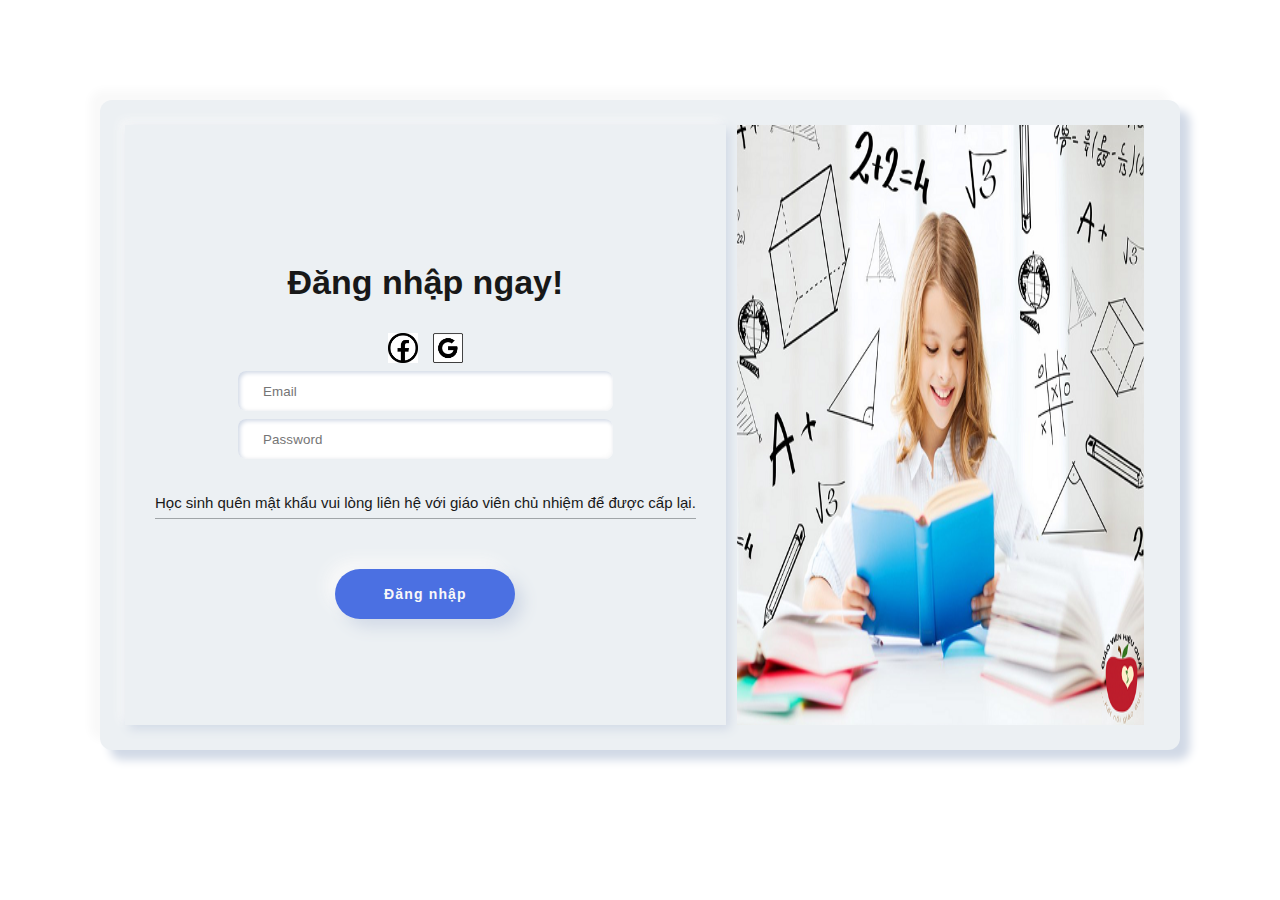
<file: index.html>
<!DOCTYPE html>
<html lang="en">
<head>
    <meta charset="UTF-8">
    <meta http-equiv="X-UA-Compatible" content="IE=edge">
    <meta name="viewport" content="width=device-width, initial-scale=1.0">
    <link rel="stylesheet" href="index.css">
    <title>Website</title>
</head>
<body>
    <div id="main">
        <div id="wrap">
            <div class="container">
                <form class="form" id="b-form" method="", action="">
                    <div>
                        <h2 class="form_title title">Đăng nhập ngay!</h2>
                    </div>
                    <div class="form_icon_container">
                        <img class="form__icon" src="./public/assets/facebook.png" alt="">
                        <img class="form__icon" src="./public/assets/google.png" alt="">
                    </div>
                    <div class="form">
                        <input id="inputName" value="" class="form__input" type="text" placeholder="Email">
                        <input id="inputPass" value="" class="form__input" type="password" placeholder="Password">
                        <a class="form__link" href="#">Học sinh quên mật khẩu vui lòng liên hệ với giáo viên chủ nhiệm để được cấp lại.</a>
                    </div>
                    <div class="button_container">
                        <button id ="btn_signin" class="button" type='button'>Đăng nhập</button>
                    </div>
                </form>
            </div>
            <div class="switch_container">
                <img src="./public/assets/anh.png" alt="">
            </div>
        </div>
    </div>
    <script  src="index.js"></script>
</body>
</html>
</file>
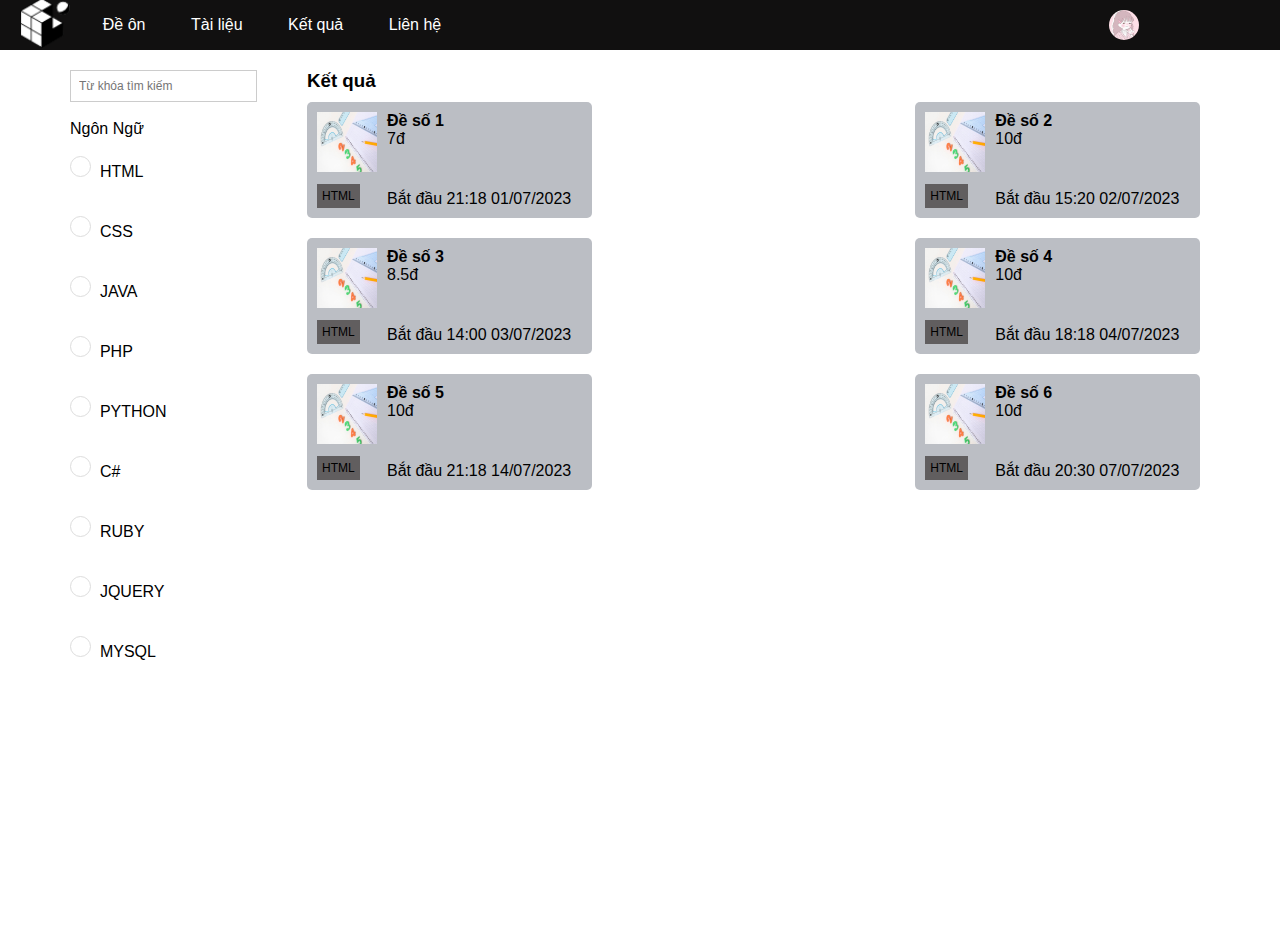
<file: routes/kết_quả.html>
<!DOCTYPE html>
<html lang="en">
<head>
    <meta charset="UTF-8">
    <meta http-equiv="X-UA-Compatible" content="IE=edge">
    <meta name="viewport" content="width=device-width, initial-scale=1.0">
    <link rel="stylesheet" href="../menu.css">
    <link rel="stylesheet" href="../css/kết_quả.css">
    
    <title>Kết quả</title>
</head>
<body>
    <div id="header">
        <div id="logo-header">
            <a href="main.html" title="Logo">
                <img src="../public/assets/favicon.png" href="#" alt="logo">
            </a>
        </div>
        <nav id="navMenu">
            <ul>
                <li>
                    <a href="đề_ôn.html" title="Đề ôn">Đề ôn</a>
                </li>
                <li>
                    <a href="" title="Tài liệu tham khảo">Tài liệu</a>
                    
                    

            
                </li>
                <li>
                    <a href="kết_quả.html" title="Kết quả">Kết quả</a>
                </li>
                <li>
                    <a href="liên_hệ.html" title="Liên hệ">Liên hệ</a>
                </li>
            </ul>
        </nav>
        <div id="logout_container">
            <div id="btnAvatar">
                <div id="avatar">
                    <div class="drop">
                        <div class="drop_container">
                            <a href="profile.html">Thông tin cá nhân</a>
                            <a href="../index.html">Đăng xuất</a>
                        </div>
                    </div>
                </div>
                <p id="name"></p>
            </div>
        </div>
    </div>
    <div id="main">
        <div class="left_contentlist scroll">
            <div id="search_container">
                <input class="search_bar" type="text" value="" placeholder="Từ khóa tìm kiếm">
            </div>
            <div class="filter">
                    <br>
                        <p style="text-decoration: none;">Ngôn Ngữ</p>
                    <br>
						<ul>
                            <li>
                                <input type="checkbox" id="1" class="checkbox-round">
                                <label for="1">&nbsp;HTML</label>
                            </li>
                            <li>
                              
                                <input type="checkbox" id="2" class="checkbox-round">
                                <label for="2">&nbsp;CSS</label>
                                 
                            </li>
                            <li>
                                <input type="checkbox" id="3" class="checkbox-round">
                                <label for="3">&nbsp;JAVA</label>
                            </li>
                            <li>
                                <input type="checkbox" id="4" class="checkbox-round">
                                <label for="4">&nbsp;PHP</label>
                            </li>
                            <li>
                                <input type="checkbox" id="5" class="checkbox-round">
                                <label for="5">&nbsp;PYTHON</label>
                            </li>
                            <li>
                                <input type="checkbox" id="6" class="checkbox-round">
                                <label for="6">&nbsp;C#</label>
                            </li>
                            <li>
                                <input type="checkbox" id="7" class="checkbox-round">
                                <label for="7">&nbsp;RUBY</label>
                            </li>
                            <li>
                                <input type="checkbox" id="8" class="checkbox-round">
                                <label for="8">&nbsp;JQUERY</label>
                            </li>
                            <li>
                                <input type="checkbox" id="9" class="checkbox-round">
                                <label for="9">&nbsp;MYSQL</label>
                            </li>
                        </ul>               	
            </div>
        </div>
        <div class="right_container scroll">
            <div>
                <h3><b>Kết quả</b></h3>
            </div>
            <div class="wrap">
                <a class="resCard" href="#">
                    <div class="cardLeft">
                        <img src="../public/assets/Math.jpg">
                    </div>
                    <div class="cardRight">
                        <h5 class="name">Đề số 1</h5>
                        <p class="score">7đ</p>
                        <div class="time">
                            <span>Bắt đầu</span>
                            <span > 21:18 01/07/2023</span>
                        </div>
                        
                        <span class="type">HTML</span>
                    </div>
                    
                </a>
                <a class="resCard" href="#">
                    <div class="cardLeft">
                        <img src="../public/assets/Math.jpg">
                    </div>
                    <div class="cardRight">
                        <h5 class="name">Đề số 2</h5>
                        <p class="score">10đ</p>
                        <div class="time">
                            <span>Bắt đầu</span>
                            <span > 15:20 02/07/2023</span>
                        </div>
                        
                        <span class="type">HTML</span>
                    </div>
                    
                </a>
                <a class="resCard" href="#">
                    <div class="cardLeft">
                        <img src="../public/assets/Math.jpg">
                    </div>
                    <div class="cardRight">
                        <h5 class="name">Đề số 3</h5>
                        <p class="score">8.5đ</p>
                        <div class="time">
                            <span>Bắt đầu</span>
                            <span > 14:00 03/07/2023</span>
                        </div>
                        
                        <span class="type">HTML</span>
                    </div>
                </a>
                <a class="resCard" href="#">
                    <div class="cardLeft">
                        <img src="../public/assets/Math.jpg">
                    </div>
                    <div class="cardRight">
                        <h5 class="name">Đề số 4</h5>
                        <p class="score">10đ</p>
                        <div class="time">
                            <span>Bắt đầu</span>
                            <span > 18:18 04/07/2023</span>
                        </div>
                        
                        <span class="type">HTML</span>
                    </div>
                    
                </a>
                <a class="resCard" href="#">
                    <div class="cardLeft">
                        <img src="../public/assets/Math.jpg">
                    </div>
                    <div class="cardRight">
                        <h5 class="name">Đề số 5</h5>
                        <p class="score">10đ</p>
                        <div class="time">
                            <span>Bắt đầu</span>
                            <span > 21:18 14/07/2023</span>
                        </div>
                        
                        <span class="type">HTML</span>
                    </div>
                    
                </a>
                <a class="resCard" href="#">
                    <div class="cardLeft">
                        <img src="../public/assets/Math.jpg">
                    </div>
                    <div class="cardRight">
                        <h5 class="name">Đề số 6</h5>
                        <p class="score">10đ</p>
                        <div class="time">
                            <span>Bắt đầu</span>
                            <span > 20:30 07/07/2023</span>
                        </div>
                        
                        <span class="type">HTML</span>
                    </div>
                    
                </a>
            </div>
        </div>
    </div>
    <script src="../menu.js"></script>
</body>
</html>
</file>
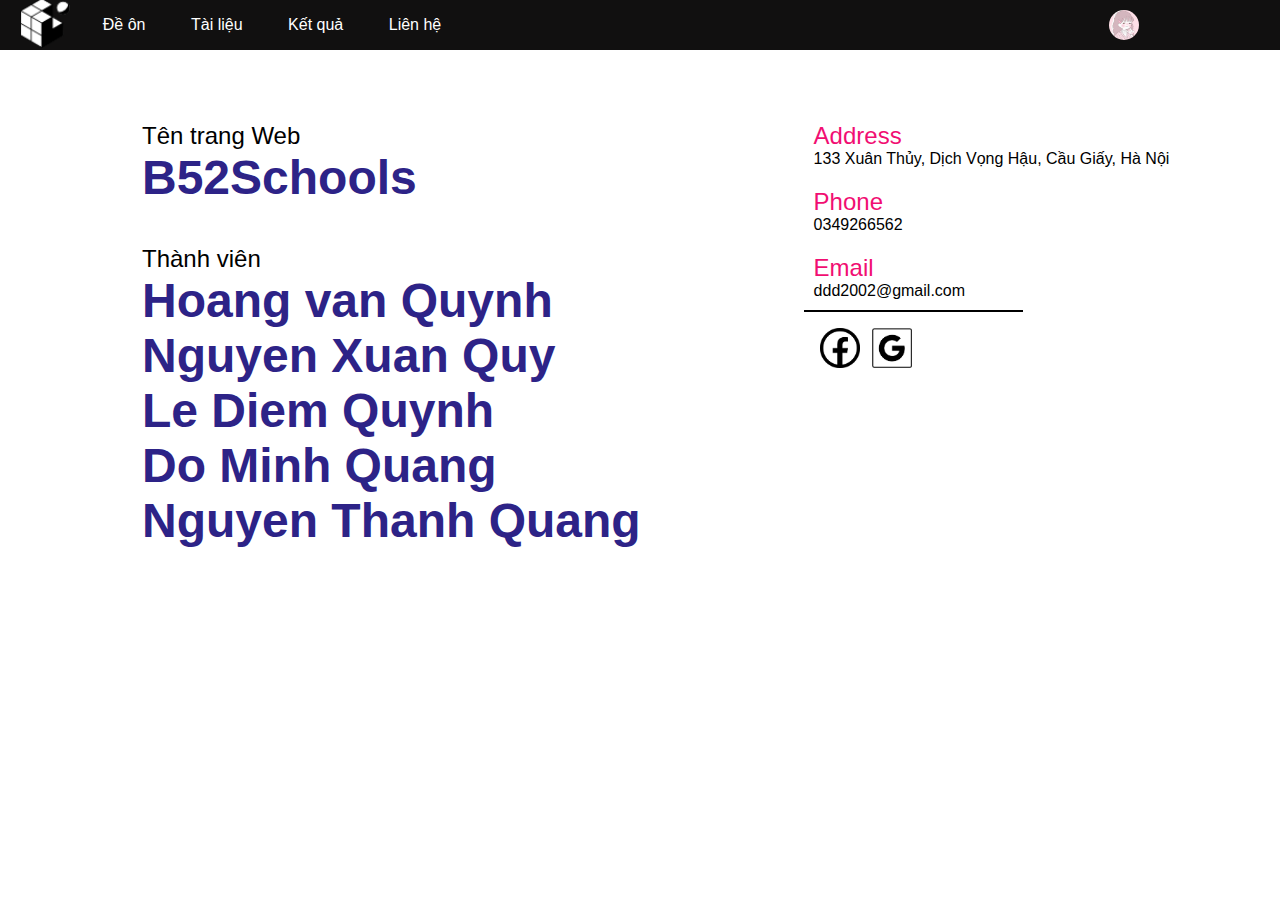
<file: routes/liên_hệ.html>
<!DOCTYPE html>
<html lang="en">
<head>
    <meta charset="UTF-8">
    <meta http-equiv="X-UA-Compatible" content="IE=edge">
    <meta name="viewport" content="width=device-width, initial-scale=1.0">
    <link rel="stylesheet" href="../menu.css">
    <link rel="stylesheet" href="../css/liên_hệ.css">
    <title>Liên hệ</title>
</head>
<body>
    <div id="header">
        <div id="logo-header">
            <a href="main.html" title="Logo">
                <img src="../public/assets/favicon.png" href="#" alt="logo">
            </a>
        </div>
        <nav id="navMenu">
            <ul>
                <li>
                    <a href="đề_ôn.html" title="Đề ôn">Đề ôn</a>
                </li>
                <li>
                    <a href="" title="Tài liệu tham khảo">Tài liệu</a>
                    <ul>
                        <li>
                            <a href="" title="">kHOA HOC HTML CO BAN</a>
                            <ul>
                                <li>
                                    <a href="" title="">HTML</a>
                                </li>
                                <li>
                                    <a href="" title="">JAVA CO BAN</a>
                                </li>
                                <li>
                                    <a href="" title="">FFF</a>
                                </li>
                            </ul>
                        </li>
                        <li>
                            <a href="" title="">KHOA PHP</a>
                                <ul>
                                    <li>
                                        <a href=""title="">PHP CO BAN</a>
                                    </li>
                                    <li>
                                        <a href=""title="">PHP NANG CAO</a>
                                    </li>
                                    <li>
                                        <a href="" title="">LARAVEL</a>
                                    </li>
                                </ul>
                            </li>
                        <li>
                            <a href="" title="">KHOA jAVA</a>
                            <ul>
                                <li>
                                    <a href="" title="">JAVA CO BAN</a>
                                </li>
                                <li>
                                    <a href="" title="">JAVA NANG CAO</a>
                                </li>
                                <li>
                                    <a href="" title="">SPRING TRONG JAVA</a>
                                </li>
                            </ul>
                        </li>
                    </ul>
                </li>
                <li>
                    <a href="kết_quả.html" title="Kết quả">Kết quả</a>
                </li>
                <li>
                    <a href="liên_hệ.html" title="Liên hệ">Liên hệ</a>
                </li>
            </ul>
        </nav>
        <div id="logout_container">
            <div id="btnAvatar">
                <div id="avatar">
                    <div class="drop">
                        <div class="drop_container">
                            <a href="profile.html">Thông tin cá nhân</a>
                            <a href="../index.html">Đăng xuất</a>
                        </div>
                    </div>
                </div>
                <p id="name"></p>
            </div>
        </div>
    </div>

    <section id="main">
        <div id="container">
            <div id="left">
                <div class="card">
                    <div class="conatiner-team">
                        <h5>Tên trang Web </h5>
                        <h2>B52Schools</h2>
                    </div>
                </div>
                <div class="card">
                    <div class="conatiner-team">
                        <h5>Thành viên</h5>
                        <h2>Hoang van Quynh</h2>
                        <h2>Nguyen Xuan Quy</h2>
                        <h2>Le Diem Quynh</h2>
                        <h2>Do Minh Quang</h2>
                        <h2>Nguyen Thanh Quang</h2>
                    </div>
                </div>
            </div>
            <div id="right">
                <div id="rightTop">
                    <div class="conatiner-infomation">
                        <h4>Address</h4>
                        <p>133 Xuân Thủy, Dịch Vọng Hậu, Cầu Giấy, Hà Nội</p>
                        <h4>Phone</h4>
                        <p>0349266562</p>
                        <h4>Email</h4>
                        <p>ddd2002@gmail.com</p>
                    </div>
                </div>

                <hr width="50%" size="2px" style="align-self:left;" color="black" />
                
                <div id="rightBottom">
                    <div class="container-icon">
                        <a target="_blank" href="">
                            <img src="../public/assets/facebook.png">
                        </a>
                        <a target="_blank" href="">
                            <img src="../public/assets/google.png">
                        </a>
                        
                    </div>
                </div>
            </div>
        </div>
    </section>

    <script src="../menu.js"></script>
</body>
</html>
</file>
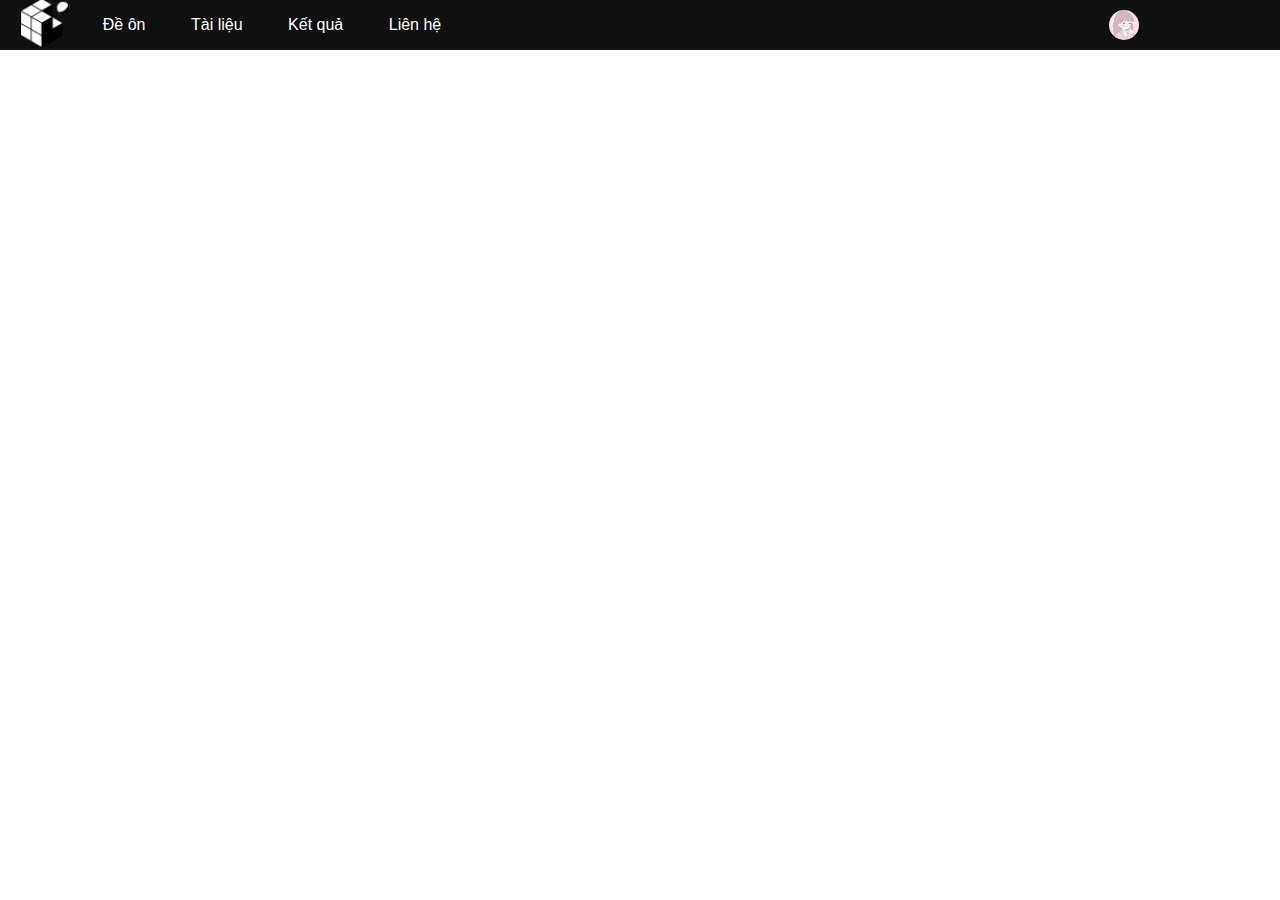
<file: routes/main.html>
<!DOCTYPE html>
<html lang="en">

<head>
    <meta charset="UTF-8">
    <meta http-equiv="X-UA-Compatible" content="IE=edge">
    <meta name="viewport" content="width=device-width, initial-scale=1.0">
    <link rel="stylesheet" href="../css/main.css">
    <link rel="stylesheet" href="../menu.css">

    <title>Trang chủ</title>
</head>

<body>
    <div id="root">
        <div id="header">
            <div id="logo-header">
                <a href="main.html" title="Logo">
                    <img src="../public/assets/favicon.png" href="#" alt="logo">
                </a>
            </div>
            <nav id="navMenu">
                <ul>
                    <li>
                        <a href="đề_ôn.html" title="Đề ôn">Đề ôn</a>
                    </li>
                    <li>
                        <a href="" title="Tài liệu tham khảo">Tài liệu</a>
                        <ul>
                            <li>
                                <a href="" title="">kHOA HOC HTML CO BAN</a>
                                <ul>
                                    <li>
                                        <a href="" title="">HTML</a>
                                    </li>
                                    <li>
                                        <a href="" title="">JAVA CO BAN</a>
                                    </li>
                                    <li>
                                        <a href="" title="">FFF</a>
                                    </li>

                                     
                                     
                                </ul>
                            </li>
                            <li>
                                <a href="" title="">KHOA PHP</a>
                                <ul>
                                    <li>
                                        <a href=""title="">PHP CO BAN</a>
                                    </li>
                                    <li>
                                        <a href=""title="">PHP NANG CAO</a>
                                    </li>
                                    <li>
                                        <a href="" title="">LARAVEL</a>
                                    </li>
                                </ul>
                            </li>
                            <li>
                                <a href=""title="">KHOA jAVA </a>
                                <ul>
                                    <li>
                                        <a href="" title="">JAVA CO BAN</a>
                                    </li>
                                    <li>
                                        <a href="" title="">JAVA NANG CAO</a>
                                    </li>
                                    <li>
                                        <a href="" title="">SPRING TRONG JAVA</a>
                                    </li>
                                </ul>
                            </li>
                        </ul>
                    </li>
                    <li>
                        <a href="kết_quả.html" title="Kết quả">Kết quả</a>
                    </li>
                    <li>
                        <a href="liên_hệ.html" title="Liên hệ">Liên hệ</a>
                    </li>
                </ul>
            </nav>
            <div id="logout_container">
                <div id="btnAvatar">
                    <div id="avatar">
                        <div class="drop">
                            <div class="drop_container">
                                <a href="profile.html">Thông tin cá nhân</a>
                                <a href="../index.html">Đăng xuất</a>
                            </div>
                        </div>
                    </div>
                    <p id="name"></p>
                </div>
            </div>
               
        </div>

        <!-- <div id="main">
            <section id="banner">
                <div id="bannerLeft">
                    <div id="News">
                        <div class="NewsContainer">
                            <div class="NewsRow" >
                                <div class="s">
                                    <a href="https://vnexpress.net/tin-tuc-24h">
                                    <div class="NewsCard">
                                        <img class="imgNews" src="https://i1-vnexpress.vnecdn.net/2022/07/25/anh-1-8207-1658735918-16587359-1869-4455-1658735979.jpg?w=300&h=180&q=100&dpr=1&fit=crop&s=AGqCbYFljOH1dgkxn3oiig">
                                        <div class="WrapNewsDescription">
                                            Một lớp chuyên Anh có hai thủ khoa khối tự nhiên
                                            Thủ khoa khối A01 Lò Hải Long và khối B00 Nguyễn Đăng Khải đều là học sinh lớp chuyên Anh 12A1 của trường THPT chuyên Ngoại ngữ, Đại học Quốc gia Hà Nội.
                                        </div>
                                    </div>
                                    </a>
                                    <a href="https://vnexpress.net/tin-tuc-24h">
                                    <div class="NewsCard">
                                        <img class="imgNews" src="https://i1-vnexpress.vnecdn.net/2022/07/25/hp-2-8094-1658738208-165874200-9126-7151-1658742016.png?w=300&h=180&q=100&dpr=1&fit=crop&s=j1ruDVbgYH5SxIwNm9ySIg">
                                        <div class="WrapNewsDescription">
                                            Lớp học 100% học sinh đạt điểm giỏi môn Văn
                                            Toàn bộ 50 học sinh lớp 12C4, trường THPT Quang Trung, huyện Thủy Nguyên, đạt điểm môn Văn từ 8,25, trong đó 40 em đạt từ 9 trong kỳ thi tốt nghiệp THPT.
                                        </div>
                                    </div>
                                    </a>
                                    <a href="https://vnexpress.net/tin-tuc-24h">
                                    <div class="NewsCard">
                                        <img class="imgNews" src="https://i1-vnexpress.vnecdn.net/2022/07/25/thukhoado1-1658726040-4128-1658726064.jpg?w=300&h=180&q=100&dpr=1&fit=crop&s=VMzv2gJZq8W5wwVnGskovQ">
                                        <div class="WrapNewsDescription">
                                            Nữ sinh không tin mình là thủ khoa khối D01
                                            Được bạn nhắn tin chúc mừng đạt thủ khoa toàn quốc khối D01, Đặng Thị Khánh Linh nói "rất hoang mang", vì nghĩ còn có người cao điểm hơn.
                                        </div>
                                    </div>
                                    </a>
                                </div>
                            </div>
                           
                            <hr width="50%" size="2px" style="align-self:center;" color="black" />

                            <div class="NewsRow">
                                <div class="s">
                                    <a href="https://tuyensinh247.com/">
                                    <div class="NewsCard">
                                        <img class="imgNews" src="https://toplist.vn/images/800px/tuyensinh247com-479391.jpg">
                                        <div class="WrapNewsDescription">
                                           Tuyensinh247.com
                                           Tuyensinh247.com là website học tập trực tuyến được phần lớn các bạn học sinh lựa chọn và tin tưởng theo học. Tuyensinh247.com cung cấp đến các bạn những bài giảng của những giáo viên giỏi, cùng những tư vấn hết sức chính xác về thông tin tuyển sinh.
                                        </div>
                                    </div>
                                    </a>
                                    <a href="https://hocmai.vn/">
                                    <div class="NewsCard">
                                        <img class="imgNews" src="https://toplist.vn/images/800px/hocmaivn-158647.jpg">
                                        <div class="WrapNewsDescription">
                                            Hocmai.vn<br>
                                            Hocmai.vn có một ngân hàng bài giảng đa dạng, sinh động, bám sát cấu trúc đề thi. Đội ngũ giáo viên dồi dào kinh nghiệm, thân thiện và cam kết giải đáp thắc mắc liên quan đến bài của các bạn trong thời gian sớm nhất.
                                        </div>
                                    </div>
                                    </a>
                                    <a href="https://moon.vn/">
                                    <div class="NewsCard">
                                        <img class="imgNews" src="https://toplist.vn/images/800px/moonvn-479395.jpg">
                                        <div class="WrapNewsDescription">
                                            Moon.vn<br>
                                            Moon.vn là một trang web luyện thi online được rất nhiều bạn trẻ lựa chọn theo học, với hệ thống những bài giảng, các bài tập luyện thi của Moon.vn rất đa dạng, chất lượng tốt, cập nhật nhanh chóng, được xây dựng bởi đội ngũ giáo viên giỏi và đầy kinh nghiệm.
                                        </div>
                                    </div>
                                    </a>
                                </div>
                            </div>
                        </div>
                    </div>

                </div> 
                <div id="bannerRight">
                    <div class="container">
                        <div id="groupImg1">

                        </div>
                        <div id="groupImg2">
                            <div id="groupImg2_img1">
                              
                            </div>
                            <div id="groupImg2_img2">
                              
                            </div>
                        </div>
                    </div>
                </div>


            </section>
            <section id="sectionTracNghiem" class="sections">
                <div class="titleTracNghiem">
                    <div class="Ngẫu-Nhiên">
                        <h3 class="backgroundTitle">Ngẫu nhiên</h3>
                        <h3 class="textTitle">Trắc nghiệm ngẫu nhiên</h3>
                    </div>
                    <p>Đề thi được tạo ngẫu nhiên từ kho câu hỏi theo danh mục mà bạn lựa chọn</p>
                </div>
                <div class="titleContainer">
                    <div class="divWrapCategory">
                        <div class="card">
                            <div class="divCategoryContainer">
                                <div class="cardleft">
                                    <div class="divImg">
                                        <img class="imgCategory" src="../public/assets/anh2.jpg">
                                    </div>
                                    <div class="divInfoCategory">
                                        <h5 class="nameCategory">Toán</h5>
                                        <p class="amountQuestion">( 50 câu hỏi )</p>
                                    </div>
                                </div>
                                <div class="cardright">
                                    <div class="button-category">
                                        <a>Bắt đầu</a>
                                    </div>
                                </div>
                            </div>
                        </div>
                        <div class="card">
                            <div class="divCategoryContainer">
                                <div class="cardleft">
                                    <div class="divImg">
                                        <img class="imgCategory" src="../public/assets/anh2.jpg">
                                    </div>
                                    <div class="divInfoCategory">
                                        <h5 class="nameCategory">Văn</h5>
                                        <p class="amountQuestion">( 50 câu hỏi )</p>
                                    </div>
                                </div>
                                <div class="cardright">
                                    <div class="button-category">
                                        <a>Bắt đầu</a>
                                    </div>
                                </div>
                            </div>
                        </div>
                        <div class="card">
                            <div class="divCategoryContainer">
                                <div class="cardleft">
                                    <div class="divImg">
                                        <img class="imgCategory" src="../public/assets/anh2.jpg">
                                    </div>
                                    <div class="divInfoCategory">
                                        <h5 class="nameCategory"> Tiếng anh</h5>
                                        <p class="amountQuestion">( 50 câu hỏi )</p>
                                    </div>
                                </div>
                                <div class="cardright">
                                    <div class="button-category">
                                        <a>Bắt đầu</a>
                                    </div>
                                </div>
                            </div>
                        </div>
                        <div class="card">
                            <div class="divCategoryContainer">
                                <div class="cardleft">
                                    <div class="divImg">
                                        <img class="imgCategory" src="../public/assets/anh2.jpg">
                                    </div>
                                    <div class="divInfoCategory">
                                        <h5 class="nameCategory">Hóa học</h5>
                                        <p class="amountQuestion">( 50 câu hỏi )</p>
                                    </div>
                                </div>
                                <div class="cardright">
                                    <div class="button-category">
                                        <a>Bắt đầu</a>
                                    </div>
                                </div>
                            </div>
                        </div>
                        <div class="card">
                            <div class="divCategoryContainer">
                                <div class="cardleft">
                                    <div class="divImg">
                                        <img class="imgCategory" src="../public/assets/anh2.jpg">
                                    </div>
                                    <div class="divInfoCategory">
                                        <h5 class="nameCategory">Vật lý</h5>
                                        <p class="amountQuestion">( 50 câu hỏi )</p>
                                    </div>
                                </div>
                                <div class="cardright">
                                    <div class="button-category">
                                        <a>Bắt đầu</a>
                                    </div>
                                </div>
                            </div>
                        </div>
                        <div class="card">
                            <div class="divCategoryContainer">
                                <div class="cardleft">
                                    <div class="divImg">
                                        <img class="imgCategory" src="../public/assets/anh2.jpg">
                                    </div>
                                    <div class="divInfoCategory">
                                        <h5 class="nameCategory">Sinh học</h5>
                                        <p class="amountQuestion">( 50 câu hỏi )</p>
                                    </div>
                                </div>
                                <div class="cardright">
                                    <div class="button-category">
                                        <a>Bắt đầu</a>
                                    </div>
                                </div>
                            </div>
                        </div>
                        <div class="card">
                            <div class="divCategoryContainer">
                                <div class="cardleft">
                                    <div class="divImg">
                                        <img class="imgCategory" src="../public/assets/anh2.jpg">
                                    </div>
                                    <div class="divInfoCategory">
                                        <h5 class="nameCategory">Lịch sử</h5>
                                        <p class="amountQuestion">( 50 câu hỏi )</p>
                                    </div>
                                </div>
                                <div class="cardright">
                                    <div class="button-category">
                                        <a>Bắt đầu</a>
                                    </div>
                                </div>
                            </div>
                        </div>
                        <div class="card">
                            <div class="divCategoryContainer">
                                <div class="cardleft">
                                    <div class="divImg">
                                        <img class="imgCategory" src="../public/assets/anh2.jpg">
                                    </div>
                                    <div class="divInfoCategory">
                                        <h5 class="nameCategory">Địa lý</h5>
                                        <p class="amountQuestion">( 50 câu hỏi )</p>
                                    </div>
                                </div>
                                <div class="cardright">
                                    <div class="button-category">
                                        <a>Bắt đầu</a>
                                    </div>
                                </div>
                            </div>
                        </div>
                        <div class="card">
                            <div class="divCategoryContainer">
                                <div class="cardleft">
                                    <div class="divImg">
                                        <img class="imgCategory" src="../public/assets/anh2.jpg">
                                    </div>
                                    <div class="divInfoCategory">
                                        <h5 class="nameCategory">GDCD</h5>
                                        <p class="amountQuestion">( 50 câu hỏi )</p>
                                    </div>
                                </div>
                                <div class="cardright">
                                    <div class="button-category">
                                        <a>Bắt đầu</a>
                                    </div>
                                </div>
                            </div>
                        </div>
                    </div>
                </div>
                
            </section> -->
            <footer></footer>
        </div>

       
    </div>
     <script src="../menu.js"></script>
</body>

</html>
</file>
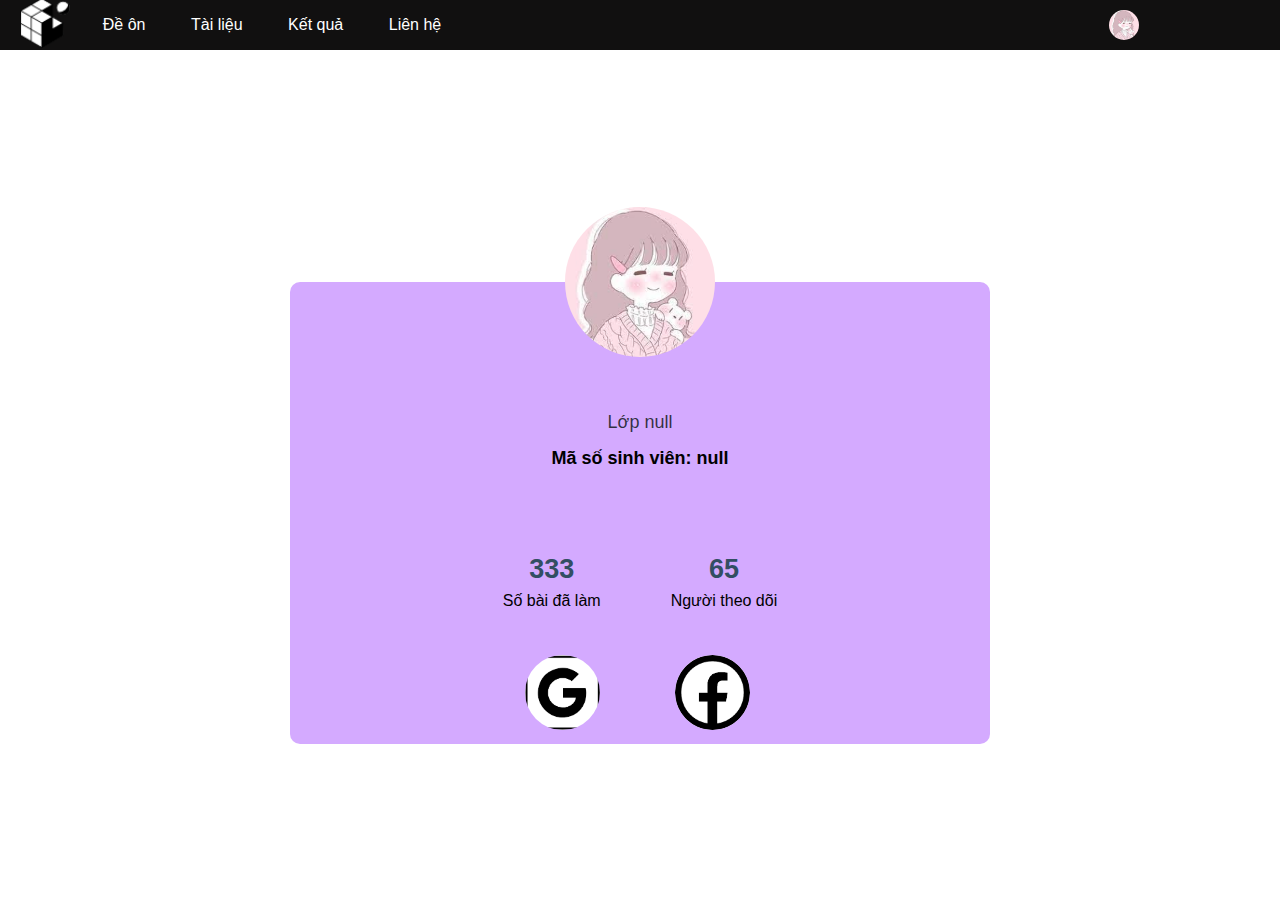
<file: routes/profile.html>
<!DOCTYPE html>
<html lang="en">

<head>
    <meta charset="UTF-8">
    <meta http-equiv="X-UA-Compatible" content="IE=edge">
    <meta name="viewport" content="width=device-width, initial-scale=1.0">
    <link rel="stylesheet" href="../css/profile.css">
    <link rel="stylesheet" href="../menu.css">
    <title>Profile</title>
</head>

<body>
    <div id="header">
        <div id="logo-header">
            <a href="main.html" title="Logo">
                <img src="../public/assets/favicon.png" href="#" alt="logo">
            </a>
        </div>
        <nav id="navMenu">
            <ul>
                <li>
                    <a href="đề_ôn.html" title="Đề ôn">Đề ôn</a>
                </li>
                <li>
                    <a href="" title="Tài liệu tham khảo">Tài liệu</a>
                    <ul>
                        <li>
                            <a href="" title="">kHOA HOC HTML CO BAN</a>
                            <ul>
                                <li>
                                    <a href="" title="">HTML</a>
                                </li>
                                <li>
                                    <a href="" title="">JAVA CO BAN</a>
                                </li>
                                <li>
                                    <a href="" title="">FFF</a>
                                </li>
                            </ul>
                        </li>
                        <li>
                            <a href="" title="">KHOA PHP</a>
                                <ul>
                                    <li>
                                        <a href=""title="">PHP CO BAN</a>
                                    </li>
                                    <li>
                                        <a href=""title="">PHP NANG CAO</a>
                                    </li>
                                    <li>
                                        <a href="" title="">LARAVEL</a>
                                    </li>
                                </ul>
                            </li>
                        <li>
                            <a href="" title="">KHOA jAVA</a>
                            <ul>
                                <li>
                                    <a href="" title="">JAVA CO BAN</a>
                                </li>
                                <li>
                                    <a href="" title="">JAVA NANG CAO</a>
                                </li>
                                <li>
                                    <a href="" title="">SPRING TRONG JAVA</a>
                                </li>
                            </ul>
                        </li>
                    </ul>
                </li>
                <li>
                    <a href="kết_quả.html" title="Kết quả">Kết quả</a>
                </li>
                <li>
                    <a href="liên_hệ.html" title="Liên hệ">Liên hệ</a>
                </li>
            </ul>
        </nav>
        <div id="logout_container">
            <div id="btnAvatar">
                <div id="avatar">
                    <div class="drop">
                        <div class="drop_container">
                            <a href="profile.html">Thông tin cá nhân</a>
                            <a href="../index.html">Đăng xuất</a>
                        </div>
                    </div>
                </div>
                <p id="name"></p>
            </div>
        </div>
    </div>

    <div id="main">
        <div class="profileCard">
            <div class="profileImg">
                <img src="../public/assets/ava.jfif"
                    alt="profile card">
            </div>
            <div class="profileInfomation">
                <div class="profileName" id="name1">Hoang Van Quynh</div>
                <div class="profileClass" id="lop"></div>
                <div class="profileAddress" id="mssv"><span></span></div>
            </div>
            <div class="profileDetail">
                <div class="profileDetailItem">
                  <div class="profileDetailTile">333</div>
                  <div class="profileDetailTxt">Số bài đã làm</div>
                </div>
        
                <div class="profileDetailItem">
                  <div class="profileDetailTile">65</div>
                  <div class="profileDetailTxt">Người theo dõi</div>
                </div>
    
            </div>
              <div class="profileIcon">
                <a href="#" class="profileDetailItem facebook" target="_blank">
                  
                    <img src="../public/assets/google.png">
                 
                </a>
        
                <a href="#" class="profileDetailItem facebook" target="_blank">
                 
                      <img src="../public/assets/facebook.png">
                  
                </a>
              </div>

        </div>
    </div>
    <script src="../menu.js"></script>
    <script src="../js/profile.js"></script>
</body>

</html>
</file>
<file: index.css>
*,body{
    font-family:Tahoma,Arial,sans-serif;
    margin: 0px;
    padding: 0px;
    color: #a0a5a8;
    text-decoration: none;
}
#main{
    padding:100px;
}
.title{
    font-size: 34px;
    font-weight: 700;
    line-height: 3;
    color:  #181818;
}
#wrap{
    height: 600px;
    background:green;
    display:flex;
    flex-direction:row;
    padding: 25px;
    background-color: #ecf0f3;
	box-shadow:
		10px 10px 10px #d1d9e6,
		-10px -10px 10px #f9f9f9;
	border-radius: 12px;
}
.container{
    width: 70%;
    display: flex;
    justify-content: center;
    align-items: center;
    background-color: #ecf0f3;
    box-shadow:
    4px 4px 10px #d1d9e6,
    -4px -4px 10px  #f9f9f9;
}
.form{
    display: flex;
    justify-content: center;
    align-items: center;
    flex-direction: column;
}
.form__input{
    width: 350px;
    height: 40px;
    margin: 4px 0;
    padding-left: 25px;
    border-radius: 8px;
    font-family: 'Montserrat', sans-serif;
    border: none;
    outline: none;
    letter-spacing: 0.15px;
    box-shadow:
			inset 2px 2px 4px #d1d9e6,
			inset -2px -2px 4px #f9f9f9;
}
.form__input:focus{
    box-shadow:
			inset 4px 4px 4px #d1d9e6,
			inset -4px -4px 4px #f9f9f9
}
.form__link{
    color: #181818;
    font-size: 15px;
    margin-top: 25px;
    border-bottom: 1px solid #a0a5a8;
    line-height: 2;
    text-decoration: none;
}
.button{
    width: 180px;
    height: 50px;
    border-radius: 25px;
    margin-top: 50px;
    font-weight: 700;
    font-size: 14px;
    letter-spacing: 1.15px;
    display: flex;
    justify-content: center;
    align-items: center;
	background-color:  #4B70E2;
	color: #f9f9f9;
	box-shadow:
		8px 8px 16px #d1d9e6,
		-8px -8px 16px #f9f9f9;

	border: none;
    outline: none;
}
.button:hover{
    cursor: pointer;
}

.switch_container{
    width: 50%;
    display: flex;
    flex-direction:column;
    align-items:center;
    justify-content: center;
}
img{
    width: 95%;
    height: 100%;
}
.form__icon{
    width: 30px;
    height: 30px;

    margin: 0 5px;
}
</file>
<file: menu.css>
/*======================Header======================*/

#header {
    width: 100%;
    height: 50px;
    display: flex;   
    justify-content: flex-start;
    background: rgb(17, 16, 16);
    position: fixed;
    z-index: 10;
}
/*============_logo-header_============*/
#logo-header {
    margin-left: 20px;
    margin-right: 10px;
    display:flex;
    align-items:center;
    height: 50px;
}
#logo-header    img {
    width:50px;
    height:50px;
}


/*============_Menu_============*/
#navMenu{
    width: 30%;
    
}
#navMenu ul{
    display: flex;/* khung */
    flex-direction: row;
    justify-content:space-evenly;
    height: 50px;
    
}
#navMenu ul ul{
    display: none;
    flex-direction: column;
    margin-top:45px;/*canh với line-height của thẻ a*/ 
   
}

#navMenu ul ul li{
    position: relative;
    top:0;
}
#navMenu ul ul li ul{
    display:none;
    position:absolute;
    left:100%;
}
#navMenu ul li{
    flex-grow: 1;
    display: flex;
    flex-direction: column;
}
#navMenu ul li a{
    line-height: 50px;
    text-align: center;
    border-radius: 5px;
    text-decoration: none;
    color: white;
}
#navMenu ul li ul li{
    border-radius: 5px;

}
#navMenu ul li ul li a{
    border-radius: 5px;
    background: rgba(229,231,235);
}
#navMenu ul li ul li ul li{
    width: 100px;/* menu cấp 3 riêng biệt nên tự set height*/
}
#navMenu ul li ul li ul li a{
    border-radius: 5px;
    background: rgba(229,231,235);
}

#navMenu ul a:hover ~ ul{
    display: flex;
}
#navMenu ul:hover{
    display: flex;
}


#navMenu ul li a:hover{
    background:rgb(0, 114, 23);
    border-radius: 5px;
   
    transition: all 0.4s ease-in;
}

#navMenu ul li ul li a:hover{
    background:rgb(0, 85, 37);
    border-radius: 5px;
   
    transition: all 0.4s ease-in;
}
/* css lại cho từng cái menu cấp 3 vì nó là position abosulute;*/

#navMenu ul li ul li:first-child a:hover ~ul{
    margin-top:50px;
}
#navMenu ul li ul li:first-child ul:hover{
    margin-top:50px;
}

#navMenu ul li ul li:nth-child(2) a:hover ~ul{
    margin-top:50px;
}
#navMenu ul li ul li:nth-child(2) ul:hover{
    margin-top:50px;
}
#navMenu ul li ul li:nth-child(3) a:hover ~ul{
    margin-top:50px;
}
#navMenu ul li ul li:nth-child(3) ul:hover{
    margin-top:50px;
}



/*============_Menu_============*/


#logout_container{
    display:flex;
    align-items:center;
    margin-left: 640px;
}
#btnAvatar{
    display:flex;
    flex-grow: 1;
    flex-direction:row;
    justify-content:center;
    align-items:center;
    border-radius: 20px;    
    padding:5px;
}
#btnAvatar > p{
    color: white;
    font-size: 14px;
    margin-left: 5px;
    position: relative;
    user-select: none;
   
}
#avatar{
    display:flex;
    height: 30px;
    width: 30px;
    background:red;
    border-radius: 50%;
    background-image: url('./public/assets/ava.jfif');
    background-size: cover;
}
#btnAvatar:hover{
    cursor: pointer;
    background: rgba(148, 148, 150, 0.781);
}

.drop{
    display:none;
    background: rgba(114, 108, 108, 0.795);
    position:absolute;
    top:50px;
    border-color: rgb(229 231 235);
    border-radius: 6px;  
    background-color: rgba(75, 85, 99, 0.603)
}
.drop_container{
    width: 200px;
    padding: 10px;
}
.drop a{
    display: flex;
    text-decoration: none;
    color: white;
    padding:5px
    
}
.drop a:hover {
    background: rgba(114, 108, 108, 0.795);
}
#logout_container:hover  .drop{
    display: flex;
}

#logout_container:hover  #btnAvatar{
    display: flex;
    cursor: pointer;
    background: rgba(148, 148, 150, 0.781);
}
#btnAvatar:hover .drop{
    display: flex;
}



/*======================Header======================*/
</file>
<file: css/kết_quả.css>
*,body{
    font-family:Tahoma,Arial,sans-serif;
    margin: 0px;
    padding: 0px;  
    text-decoration: none;      
}

body{
    overflow: hidden;
}

.scroll{
    overflow-y:scroll; 
    overflow-x:hidden;
    height:90vh;
}
.scroll::-webkit-scrollbar {
    width: 0px; 
} 
#main{
    padding:50px;
    height:100%;
    display: flex;
    flex-direction: row;
    
}
.checkbox-round {
    width: 21px;
    height: 21px;
    background-color: white;
    border-radius: 50%;
    appearance: none;
    border: 1px solid #ddd;
    cursor: pointer;
}
.left_contentlist{
    width: 17%; 
    padding:20px;
}

.filter ul li{
    list-style: none;
    height:60px
}
.filter ul li label{
    user-select: none;
    cursor: pointer;
}

.checkbox-round:hover {
    background-color: #ccc;;
}
.checkbox-round:checked{
    background-color: #2196F3;
}

 
#search_container{
    display:flex;
    width: 100%;
}
.search_bar{
    padding:8px;
    font-family: Arial;
    font-size: 12px;
    width:100%;
    border: 1px solid #ccc;
}


.right_container{
    padding:20px;
    width: 83%;
    background:white;
}

h3{
    padding-left: 10px;
    font-weight: 400;
}
.wrap{
    display: flex;
    flex-direction: row;
    flex-wrap: wrap;
    justify-content:space-between
}
.wrap>a{
    margin:10px;
    color: #000;

}
.resCard{
    display:flex;
    flex-direction: row;
    height:96px;
    background-color: rgba(55, 65, 81, 0.342);
    width: 29%;
    padding:10px;
    position: relative;
    border-radius: 5px; 
}
.resCard:hover{
    box-shadow:  
        -2px 5px 8px #d1d9e6;
}

.cardLeft{
    display:flex;
    align-items: flex-start;
    height: 100%;
   
}

.cardRight{
    display:flex;
    margin-left:10px;
    flex-direction: column;
    height: 100%;
    align-items: flex-start;
    justify-content: flex-start;
}
.time{
    position:absolute;
    bottom:10px
}
.cardLeft img {
    width: 60px;
    height: 60px;
}
.type{
    font-size: 12px;
    padding:5px;
    background:rgba(80, 77, 77, 0.849);
    position:absolute;
    bottom: 10px;
    left:10px
}

h5{
   font-size: 16px;
   font-weight: 600;
}
</file>
<file: css/liên_hệ.css>
*,body{
    font-family:Tahoma,Arial,sans-serif;
    margin: 0px;
    padding: 0px;
}

#main{
    padding-top:50px;
  
}

#container{
    display:flex;
    min-height:90vh;
    padding: 32px;
}
#left{
  
    width: 60%;
    padding:10px;
    padding-left:100px;
    display:flex;
    flex-direction: column;
   
}

.card{
    min-height: 100px;
    width: 100%;
    display:flex;
}


#right{
    
    width: 40%;
   
    display:flex;;
    flex-direction: column;
    padding:10px;
}


#rightTop{

    width: 100%;

}

#rightBottom{
    width: 100%;
   
}

.container-icon{
    padding:10px;
    display:flex;
    justify-content:flex-start
}
.container-icon > *{
    margin:6px
}

.conatiner-team{

    flex-grow: 1;
    padding:10px
}
.conatiner-infomation{
 
  
    padding:10px
}
h5{
    font-weight: 300;
    font-size: 24px;
    margin: 20px auto 0 0;
}
h2{
    font-size: 48px;
    color: #2d2387;
}
h4{
    font-weight: 400;
    font-size: 24px;
    color: #f10e72;
    margin: 20px auto 0 0;
}
onatiner-infomation > p{
    margin: 20px auto 0 0;
    font-size: 16px;
}

img{
    height:40px;
    width: 40px;
}
</file>
<file: css/main.css>
*,body{
    font-family:Tahoma,Arial,sans-serif;
    margin: 0px;
    padding: 0px;
}
#main{
    padding-top:50px
}


/*============_section-trắc-nghiệm_============*/
.sections{
    padding: 32px;
    background:rgba(229, 231, 235, 0.911);
}
.titleTracNghiem {
    display: flex;
    align-items:center;
    flex-direction:column;   
}
.Ngẫu-Nhiên{
    position: relative;
    width: 100%;
    margin-bottom: 12px;
}
.backgroundTitle {
    font-size: 96px;
    position: absolute;
    opacity: 0.05;
    text-align: center;
    width: 100%;
    font-weight: 500;
}
.textTitle {
    font-size:30px;
    text-align: center;
    margin-top: 80px;
    font-weight: 500;
}

.titleContainer {
    padding-top:16px;
    padding-bottom:16px;
    display: flex;
    justify-content:center;    
    width: 100%;
}
.divWrapCategory{
    display: flex;
    flex-direction: row;
    flex-wrap: wrap;
    width: 75%;
    justify-content: space-between;
}
.card{
    padding: 8px;
    background-color: rgb(255 255 255);
    width: 300px;
    border-radius: 10px;
    margin-top: 10px;
    border: 1px solid #11691f;   
}
.divCategoryContainer{
    display: flex;
    flex-direction: row;
    align-items:center;
}
.divInfoCategory{
    margin-left: 10px;
}
.cardleft{
    display:flex;
    flex-direction: row;
    align-items:center;
    flex-grow: 1;
    justify-content:flex-start;
}

.imgCategory {
    height:64px;
    width: 64px;
    border-radius:50%;
    box-shadow: 0 0  5px rgb(165, 165, 179);
}

.button-category{
    border: 2px solid rgb(241, 158, 23);
    height: 40px;
    width: 96px;
    display: flex;
    justify-content: center;
    align-items: center;
    border-radius: 6px;
}

/*============_banner_============*/
#banner{
    min-height: 95vh;
    padding:32px;
    display: flex;
    flex-direction:row
}
#bannerLeft{
    flex-grow: 1;
    width: 50vh;
    display: flex;*
}
#News{
    height: 100%;
    display: flex;
    
}
.NewsCard{
    margin-left: 20px;
}
.NewsContainer{
    width: 100%;
    display: flex;
    flex-direction: column;
}
.NewsRow{
    display: flex;
    flex-direction: row;
    align-items:center;
    
}
.imgNews{
    width: 150px;
    height: 100px;
    border-radius:5px;
}
.s{
    display: flex;
    flex-direction: row; 
    padding:21px;
}
.s > a{
    text-decoration: none;
    color:black
}

.WrapNewsDescription{
    width: 200px;
    line-height:19px;
    overflow: hidden;
    max-height: 114px;  /* số line * (line-height) = 6*19=114px */
}

#bannerRight{
    flex-grow: 1;
    width: 50vh;
    display: flex;
    justify-content: center;
    align-items: center;
    margin-left: 70px;
}
.container{
    padding:10px;
    display: flex;
    flex-direction:row

}

#groupImg1{
    width: 288px;
    height: 416px;
    background-image: url("../public/assets/teamwork2.jpeg");
    background-position: 50%;
    border-radius: 5px;
  
}
#groupImg2{
    margin-left: 20px;
}

#groupImg2_img1{
    width: 160px;
    height: 160px;
    background-image: url("../public/assets/main1.jpeg");
    background-position: 50%;
    border-radius: 5px;
    margin-bottom: 20px;
    background-size: cover;
}
#groupImg2_img2{
    width: 160px;
    height: 160px;
    background-image: url("../public/assets/main2.jpeg");
    background-position: 50%;
    border-radius: 5px;
    background-size: cover;
}

/*============_banner_============*/

#footer {
    background-color: green;
}
</file>
<file: css/profile.css>
*,body{
    font-family: "Quicksand", sans-serif;
    margin: 0px;
    padding: 0px;
    box-sizing: border-box;
}


#main{
    width:100%;
    min-height: 100vh;
    height:auto;
    display:flex;
    justify-content: center;
    align-items: center;
    background: white;
    padding: 50px 20px;
    padding-top: 175px;
}

.profileCard{
    width: 100%;
    max-width: 700px;
    min-height: 460px;
    border-radius: 10px;
    background: #d4aaff;
    
}
.profileImg{
    width: 150px;
    height: 150px;
    transform: translateY(-50%);/* translateY theo chieu doc */
    margin-left: auto;
    margin-right: auto;
    border-radius: 50%;
    
}
.profileImg img{
    width: 100%;
    height: 100%;
    border-radius: 50%;
}

.profileInfomation{
    margin-top: -35px;
    text-align: center;
    padding: 0 20px;
    padding-bottom: 40px;
}
.profileName{
    font-weight: 700;
    font-size: 24px;
    color: #f5a106d5;
    margin-bottom: 15px;
}
.profileClass{
    font-size: 18px;
    font-weight: 500;
    color: #121a20d7;
    margin-bottom: 15px;
}
.profileAddress{
    font-size: 18px;
    font-weight: 600;
    
}
.profileDetail{
    display: flex;
    justify-content: center;
    flex-wrap: wrap;
    align-items: flex-start;
    margin-top: 35px;
    text-align: center;
}
.profileDetailItem{
    padding: 10px 35px;
    min-width: 150px;
}
.profileDetailTile{
    font-weight: 700;
    font-size: 27px;
    color: #324e63;
}
.profileDetailTxt{
    font-weight: 500;
    margin-top: 7px;
}

.profileIcon{
    margin-top: 25px;
    display: flex;
    justify-content: center;
    align-items: center;
    flex-wrap: wrap;
}
.profileIcon a img{
    width: 75px;
    height: 75px;
    border-radius: 50%;
}
</file>
